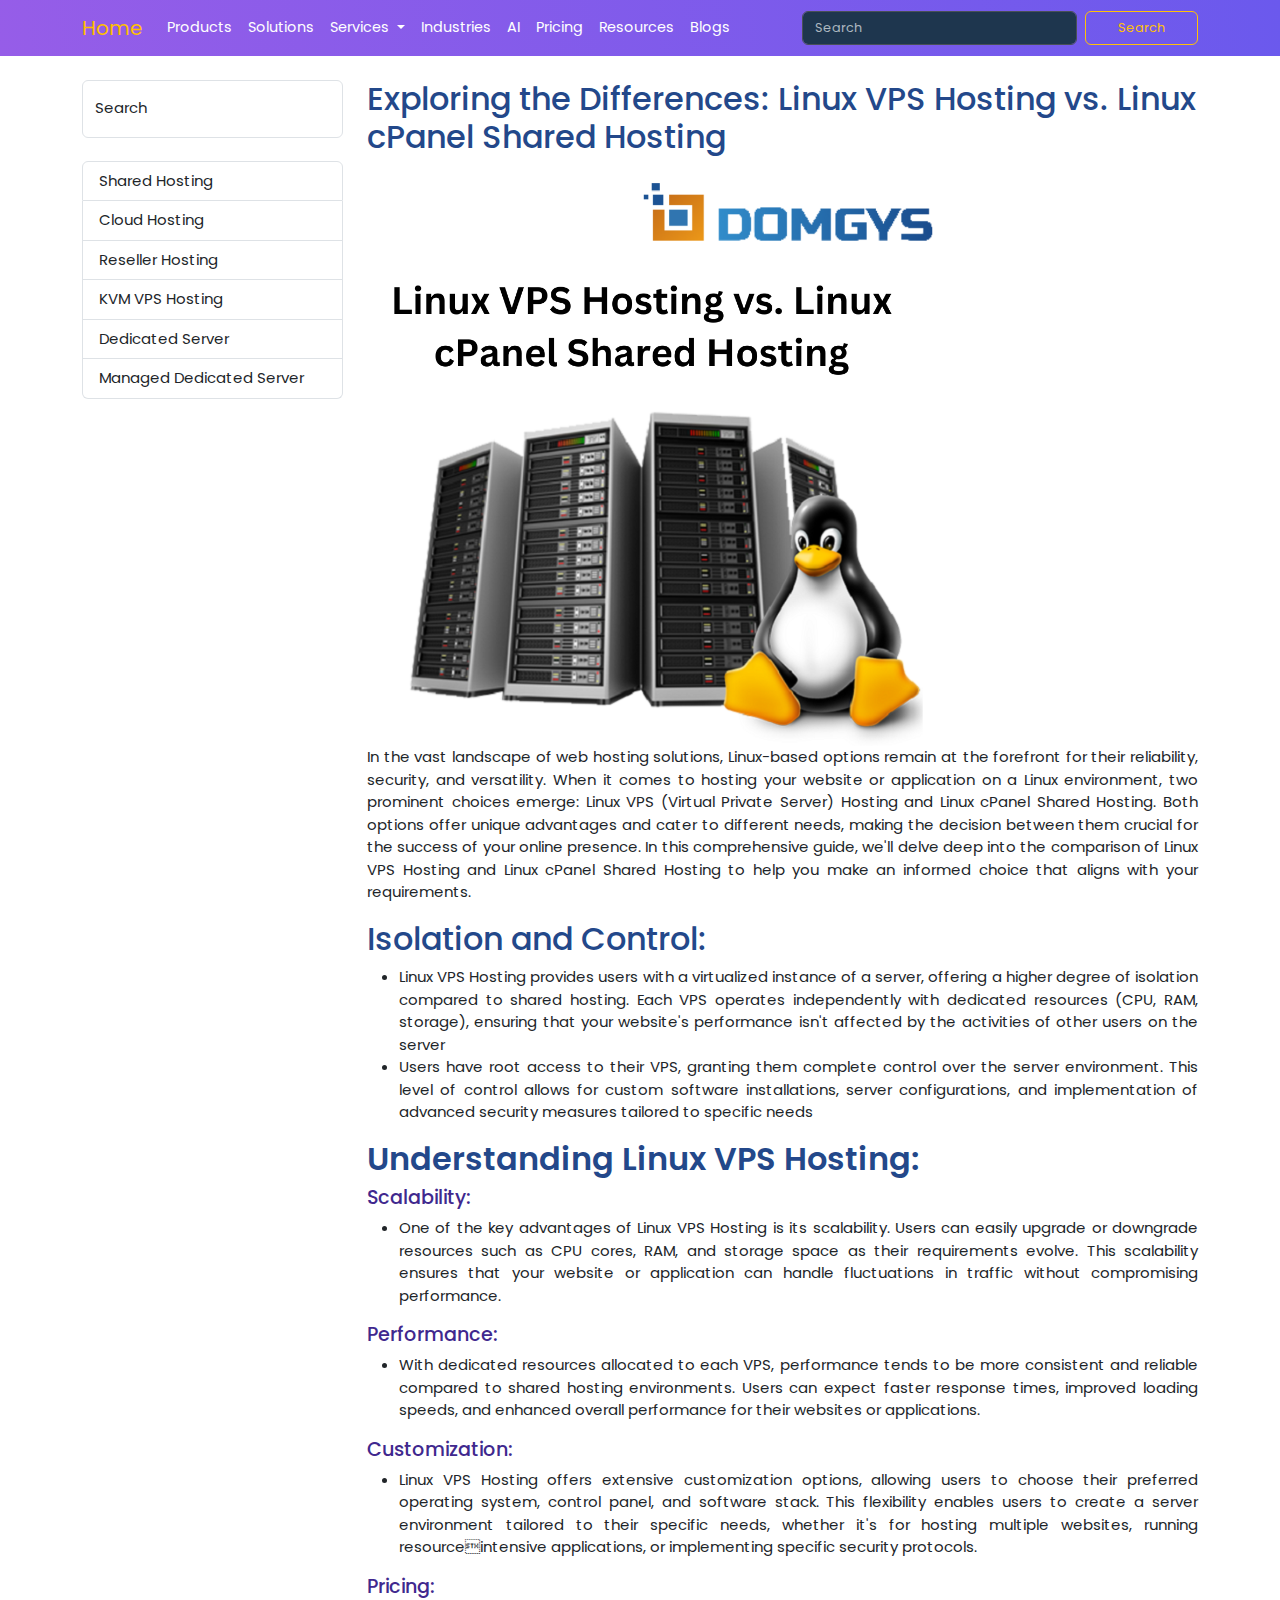
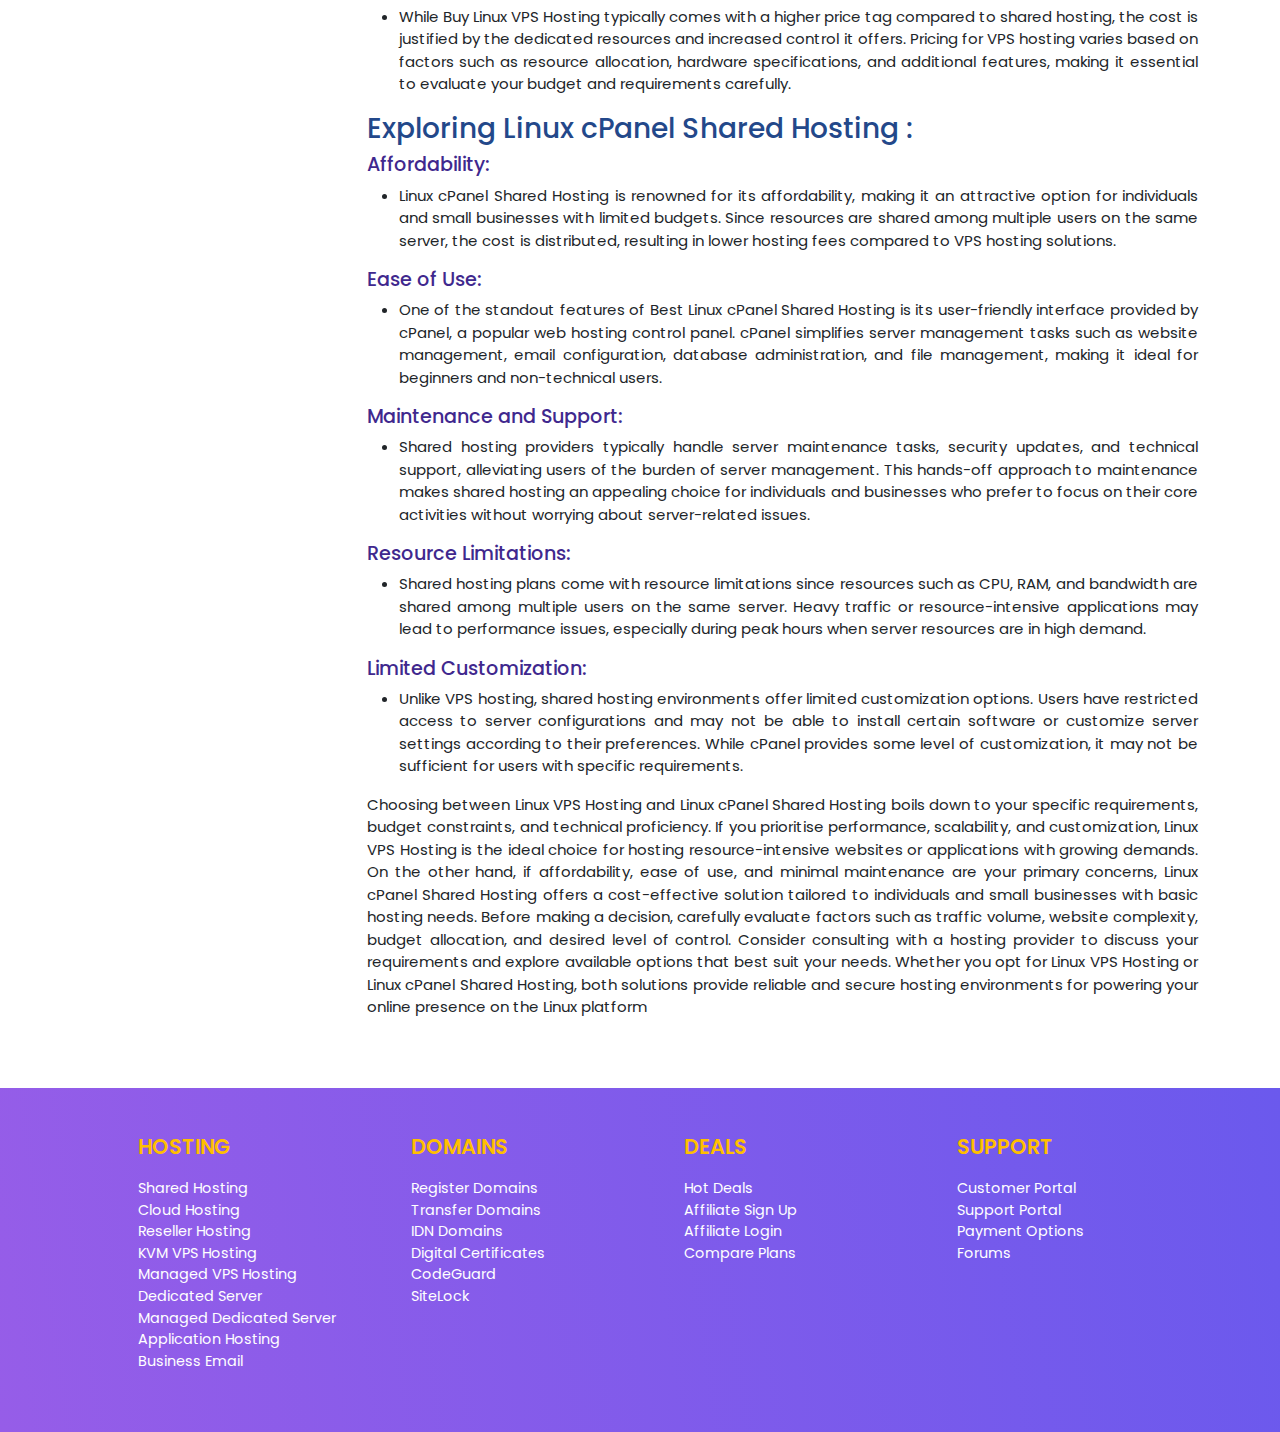
<file: cardinner.html>
<!DOCTYPE html>
<html lang="en">

<head>
    <meta charset="utf-8" />
    <meta name="viewport" content="width=device-width, initial-scale=1" />
    <title>Exploring the Differences: Linux VPS Hosting vs. Linux cPanel Shared
        Hosting</title>
    <link href="https://cdn.jsdelivr.net/npm/bootstrap@5.3.3/dist/css/bootstrap.min.css" rel="stylesheet"
        integrity="sha384-QWTKZyjpPEjISv5WaRU9OFeRpok6YctnYmDr5pNlyT2bRjXh0JMhjY6hW+ALEwIH" crossorigin="anonymous" />
    <link rel="stylesheet" href="https://cdnjs.cloudflare.com/ajax/libs/font-awesome/6.5.2/css/all.min.css"
        integrity="sha512-SnH5WK+bZxgPHs44uWIX+LLJAJ9/2PkPKZ5QiAj6Ta86w+fsb2TkcmfRyVX3pBnMFcV7oQPJkl9QevSCWr3W6A=="
        crossorigin="anonymous" referrerpolicy="no-referrer" />

    <link rel="stylesheet" href="./assests/css/style.css" />
    <link rel="stylesheet" href="./assests/css/responsive.css" />
    <link rel="stylesheet" href="assests/css/Cards.css">

</head>

<body>
    <nav class="navbar bg-nav navbar-expand-lg" id="navbg" data-bs-theme="dark">
        <div class="container">
            <a class="navbar-brand" href="./index.html">Home</a>
            <button class="navbar-toggler" type="button" data-bs-toggle="collapse"
                data-bs-target="#navbarSupportedContent" aria-controls="navbarSupportedContent" aria-expanded="false"
                aria-label="Toggle navigation">
                <span class="navbar-toggler-icon"></span>
            </button>
            <div class="collapse navbar-collapse" id="navbarSupportedContent">
                <ul class="navbar-nav me-auto mb-2 mb-lg-0">
                    <li class="nav-item">
                        <a class="nav-link active" aria-current="page" href="#">Products</a>
                    </li>
                    <li class="nav-item">
                        <a class="nav-link" href="#">Solutions</a>
                    </li>
                    <li class="nav-item dropdown">
                        <a class="nav-link dropdown-toggle" href="#" role="button" data-bs-toggle="dropdown"
                            aria-expanded="false">
                            Services
                        </a>
                        <ul class="dropdown-menu">
                            <li><a class="dropdown-item" href="#">Shared Hosting</a></li>
                            <li><a class="dropdown-item" href="#">Cloud Hosting</a></li>
                            <li><a class="dropdown-item" href="#">Reseller Hosting</a></li>
                            <li><a class="dropdown-item" href="#">KVM VPS Hosting</a></li>
                            <li>
                                <a class="dropdown-item" href="#">Managed VPS Hosting</a>
                            </li>
                            <li><a class="dropdown-item" href="#">Dedicated Server</a></li>
                            <li>
                                <a class="dropdown-item" href="#">Managed Dedicated Server</a>
                            </li>
                            <li>
                                <a class="dropdown-item" href="#">Application Hosting</a>
                            </li>
                            <li><a class="dropdown-item" href="#">Business Email</a></li>
                        </ul>
                    </li>
                    <li class="nav-item">
                        <a class="nav-link" aria-current="page">Industries</a>
                    </li>
                    <li class="nav-item">
                        <a class="nav-link" aria-current="page">AI</a>
                    </li>
                    <li class="nav-item">
                        <a class="nav-link" aria-current="page">Pricing</a>
                    </li>
                    <li class="nav-item">
                        <a class="nav-link" aria-current="page">Resources</a>
                    </li>
                    <li class="nav-item">
                        <a class="nav-link" href="./Card.html" aria-current="page">Blogs</a>
                    </li>
                </ul>
                <form class="d-flex inputset" role="search">
                    <input class="form-control bg_input me-2" id="bg_input" type="search" placeholder="Search"
                        aria-label="Search" />
                    <button class="btn btn-outline-warning" id="warningbtn" type="submit">
                        Search
                    </button>
                </form>
            </div>
        </div>
    </nav>


    <!-- page start from here  -->

    <div class="container py-2">

        <div class="row">

            <div class="col-md-0 col-sm-0">

            </div>
            <div class=" col-md-9 col-sm-12 justify-text order-1 pt-3">
                <div>
                    <h2 class="poppins-medium"> Exploring the Differences: Linux VPS Hosting vs. Linux cPanel Shared
                        Hosting</h2>
                </div>
                <div>
                    <img src="./assests/img/cardImages/linux.png" class="img-fluid" id="img-main"
                        alt="Linux VPS Hosting vs. Linux cPanel Shared Hosting">
                </div>

                <p>In the vast landscape of web hosting solutions, Linux-based options remain at the
                    forefront for their reliability, security, and versatility. When it comes to hosting your
                    website or application on a Linux environment, two prominent choices emerge: Linux
                    VPS (Virtual Private Server) Hosting and Linux cPanel Shared Hosting. Both options
                    offer unique advantages and cater to different needs, making the decision between
                    them crucial for the success of your online presence. In this comprehensive guide,
                    we'll delve deep into the comparison of Linux VPS Hosting and Linux cPanel Shared
                    Hosting to help you make an informed choice that aligns with your requirements.</p>
                <h2 class="poppins-medium"> Isolation and Control:</h2>
                <ul>
                    <li>Linux VPS Hosting provides users with a virtualized instance of a server,
                        offering a higher degree of isolation compared to shared hosting. Each VPS
                        operates independently with dedicated resources (CPU, RAM, storage),
                        ensuring that your website's performance isn't affected by the activities of
                        other users on the server</li>
                    <li> Users have root access to their VPS, granting them complete control over the
                        server environment. This level of control allows for custom software
                        installations, server configurations, and implementation of advanced security
                        measures tailored to specific needs</li>

                </ul>
                <h2> Understanding Linux VPS Hosting:</h2>
                <h4 class="poppins-medium"> Scalability: </h4>
                <ul>
                    <li>One of the key advantages of Linux VPS Hosting is its scalability. Users can
                        easily upgrade or downgrade resources such as CPU cores, RAM, and storage
                        space as their requirements evolve. This scalability ensures that your website
                        or application can handle fluctuations in traffic without compromising
                        performance.
                    </li>
                </ul>


                <h4 class="poppins-medium"> Performance:</h4>
                <ul>
                    <li> With dedicated resources allocated to each VPS, performance tends to be
                        more consistent and reliable compared to shared hosting environments. Users
                        can expect faster response times, improved loading speeds, and enhanced
                        overall performance for their websites or applications.
                    </li>
                </ul>
                <h4 class="poppins-medium"> Customization:</h4>
                <ul>
                    <li> Linux VPS Hosting offers extensive customization options, allowing users to
                        choose their preferred operating system, control panel, and software stack.
                        This flexibility enables users to create a server environment tailored to their
                        specific needs, whether it's for hosting multiple websites, running resourceintensive
                        applications, or
                        implementing specific security protocols.</li>
                </ul>
                <h4 class="poppins-medium"> Pricing:</h4>
                <ul>
                    <li> While Buy Linux VPS Hosting typically comes with a higher price tag
                        compared to shared hosting, the cost is justified by the dedicated resources
                        and increased control it offers. Pricing for VPS hosting varies based on factors
                        such as resource allocation, hardware specifications, and additional features,
                        making it essential to evaluate your budget and requirements carefully.
                    </li>
                </ul>
                <h3 class="poppins-medium">Exploring Linux cPanel Shared Hosting :</h3>
                <h4> Affordability:</h4>
                <ul>
                    <li> Linux cPanel Shared Hosting is renowned for its affordability, making it an
                        attractive option for individuals and small businesses with limited budgets.
                        Since resources are shared among multiple users on the same server, the cost
                        is distributed, resulting in lower hosting fees compared to VPS hosting
                        solutions.
                    </li>
                </ul>
                <h4 class="poppins-medium"> Ease of Use:</h4>
                <ul>
                    <li> One of the standout features of Best Linux cPanel Shared Hosting is its
                        user-friendly interface provided by cPanel, a popular web hosting control
                        panel. cPanel simplifies server management tasks such as website
                        management, email configuration, database administration, and file
                        management, making it ideal for beginners and non-technical users.
                    </li>
                </ul>
                <h4 class="poppins-medium"> Maintenance and Support:</h4>
                <ul>
                    <li> Shared hosting providers typically handle server maintenance tasks, security
                        updates, and technical support, alleviating users of the burden of server
                        management. This hands-off approach to maintenance makes shared hosting
                        an appealing choice for individuals and businesses who prefer to focus on
                        their core activities without worrying about server-related issues.
                    </li>
                </ul>
                <h4 class="poppins-medium"> Resource Limitations:</h4>
                <ul>
                    <li> Shared hosting plans come with resource limitations since resources such as
                        CPU, RAM, and bandwidth are shared among multiple users on the same
                        server. Heavy traffic or resource-intensive applications may lead to
                        performance issues, especially during peak hours when server resources are in
                        high demand.
                    </li>
                </ul>
                <h4 class="poppins-medium"> Limited Customization:</h4>
                <ul>
                    <li> Unlike VPS hosting, shared hosting environments offer limited customization
                        options. Users have restricted access to server configurations and may not be
                        able to install certain software or customize server settings according to their
                        preferences. While cPanel provides some level of customization, it may not be
                        sufficient for users with specific requirements.
                    </li>
                </ul>
                <div>
                    <p>Choosing between Linux VPS Hosting and Linux cPanel Shared Hosting boils down
                        to your specific requirements, budget constraints, and technical proficiency. If you
                        prioritise performance, scalability, and customization, Linux VPS Hosting is the ideal
                        choice for hosting resource-intensive websites or applications with growing
                        demands. On the other hand, if affordability, ease of use, and minimal maintenance
                        are your primary concerns, Linux cPanel Shared Hosting offers a cost-effective
                        solution tailored to individuals and small businesses with basic hosting needs.
                        Before making a decision, carefully evaluate factors such as traffic volume, website
                        complexity, budget allocation, and desired level of control. Consider consulting with
                        a hosting provider to discuss your requirements and explore available options that
                        best suit your needs. Whether you opt for Linux VPS Hosting or Linux cPanel Shared
                        Hosting, both solutions provide reliable and secure hosting environments for
                        powering your online presence on the Linux platform
                    </p>
                </div>


            </div>
           
            <div class="col-md-3 col-sm-0 order-0 pt-3">
                <div>
                    <form class="form-floating">
                        <input type="email" class="form-control" id="floatingInputValue" placeholder="Search" value="">
                        <label for="floatingInputValue">Search</label>
                    </form>
                    <br>
                    <div class="list-group">
                        <button type="button" class="list-group-item list-group-item-action " aria-current="true">
                            Shared Hosting
                        </button>
                        <button type="button" class="list-group-item list-group-item-action"> Cloud Hosting
                           </button>
                          
                        <button type="button" class="list-group-item list-group-item-action">
                            Reseller Hosting
                        </button>
                        <button type="button" class="list-group-item list-group-item-action">
                            KVM VPS Hosting
                        </button>
                        <button type="button" class="list-group-item list-group-item-action">
                            Dedicated Server
                        </button>
                        <button type="button" class="list-group-item list-group-item-action">
                             Managed Dedicated Server
                        </button>
                       
                    </div> 
                </div>
            </div>
            
        </div>
    </div>
    <br /><br />
    <footer class="container-fluid">
        <div class="container">
            <div class="row p-lg-4 p-sm-2 row-cols-2">
                <div class="col-md-3 ">
                    <ul>
                        <p>HOSTING</p>
                        <li>Shared Hosting</li>
                        <li>Cloud Hosting</li>
                        <li>Reseller Hosting</li>
                        <li>KVM VPS Hosting</li>
                        <li>Managed VPS Hosting</li>
                        <li>Dedicated Server</li>
                        <li>Managed Dedicated Server</li>
                        <li>Application Hosting</li>
                        <li>Business Email</li>
                    </ul>
                </div>
                <div class="col-md-3">
                    <ul>
                        <p>DOMAINS</p>
                        <li>Register Domains</li>
                        <li>Transfer Domains</li>
                        <li>IDN Domains</li>
                        <li>Digital Certificates</li>
                        <li>CodeGuard</li>
                        <li>SiteLock</li>
                    </ul>
                </div>
                <div class="col-md-3">
                    <ul>
                        <p>DEALS</p>
                        <li>Hot Deals</li>
                        <li>Affiliate Sign Up</li>
                        <li>Affiliate Login</li>
                        <li>Compare Plans</li>
                    </ul>
                </div>
                <div class="col-md-3">
                    <ul>
                        <p>SUPPORT</p>
                        <li>Customer Portal</li>
                        <li>Support Portal</li>
                        <li>Payment Options</li>
                        <li>Forums</li>
                    </ul>
                </div>
            </div>
        </div>
    </footer>

    <script src="https://cdn.jsdelivr.net/npm/bootstrap@5.3.3/dist/js/bootstrap.bundle.min.js"></script>
</body>

</html>
</file>
<file: assests/css/style.css>
@import url('https://fonts.googleapis.com/css2?family=Poppins:ital,wght@0,100;0,200;0,300;0,400;0,500;0,600;0,700;0,800;0,900;1,100;1,200;1,300;1,400;1,500;1,600;1,700;1,800;1,900&display=swap');

* {
    margin: 0;
    padding: 0;
    box-sizing: border-box;
    font-family: "Poppins", sans-serif;
}

nav {
    font-family: "Poppins", sans-serif;
    font-weight: 400;
        font-size: 0.9rem;
    }
    
    #navbg {
        background-image: linear-gradient(82deg, rgb(150, 93, 232) 0%, rgb(107, 89, 237) 100%);
    }
    
    
    #warningbtn {
        padding: 0rem 2rem;
        font-size: 0.8rem;
    }
    
    .inputset input {
        font-size: 0.8rem;
    }
    
    .dropdown-menu li a {
        font-size: 0.8rem;
    }
    
    .navbar-brand {
        color: rgb(255, 191, 0);
}

.bg-nav {
    background-color: #2f4e7e;
}

.bg_input {
    background-color: #1e364e;
}

.nav-link {
    color: rgba(255, 255, 255, 0.999);
}

.bg-color {
    background-color: antiquewhite;
    padding: 20px 20px 0px 20px;
    border-radius: 10px;

}

.image-center {
    display: flex;
    flex-direction: column;
    justify-content: center;
}
footer {
    height: auto;
    background-image: linear-gradient(82deg, rgb(150, 93, 232) 0%, rgb(107, 89, 237) 100%);
    padding: 1.2rem 0rem;
}

footer ul li {
    list-style: none;
    color: rgb(255, 255, 255);
    font-size: 0.9rem;
}

footer ul>p {
    font-size: 1.3rem;
    color: rgb(255, 191, 0);
    font-weight: 600;
}

#buttonbg {
    background-color: rgb(150, 93, 232);
    color: white;
    border: 1px solid rgb(255, 255, 255);
}

#buttonbg:hover {
    background-color: rgb(47, 3, 105);
}

#buttonbg2:hover {
    background-color: rgba(47, 3, 105, 0);
}

.imgset {
    width: 40vw;
    height: auto;
}

.fontsize {
    font-size: 4.2rem;
    font-weight: 600;
}

.starcolor {
    color: rgb(255, 191, 0);
}

.main-logotext-content {
    display: flex;
    box-sizing: border-box;
}

.mainimgtext {
    padding: 0vw 0.5rem;
}

.mainimgtext img {
    width: 2.5vw;
    height: 2.5vw;
    text-align: center;
}

.mainimgtext p {
    font-size: 0.8rem;
}

.main-last {
    display: flex;
}

#top {
    padding: 0em 1em;
    font-size: 0.9rem;
}

.mainimgtext #top {
    position: relative;
    top: -4.5rem;
    left: 2.2rem;
}

.bgcolor {
    background-color: rgba(250, 235, 215, 0.335);
}

.box {
    border: 1px solid #4c55f1;
    padding: 1.5rem;
    border-radius: 1.2rem;
}

.box li {
    list-style: none;
    font-size: 0.8rem;
}

#first {
    font-size: 2rem;
    color: #2962ff;
}

#price {
    font-size: 1.8rem;
}

#price span {
    color: rgb(95, 99, 104);
    font-size: 1.2rem;
    font-weight: 500;
    width: 2vw;
    height: 2vw;
}

#contenet {
    font-size: 0.8rem;
}

#lines {
    text-decoration: line-through;
    font-size: 1.3vw;
    color: rgb(95, 99, 104);
}

.box-space,
.extra-space {
    margin-top: 2rem;
    margin-bottom: 2rem;
}

.textcolor {
    color: #2962ff;
}

.sixbox h4 {
    color: #ffc107;
}


.sixbox p {
    font-size: 0.8rem;
}

.sixbox-colored {
    background-color: #6B59ED;
    padding: 10rem 2.4rem;
}

.sixbox-colored h3 {
    color: #ffffff;
    line-height: 2rem;
}

.sixbox-colored p {
    color: #ffffff;
    font-size: 0.8rem;
}

.sixbox-down h4 {
    color: #2962ff;
    font-size: 1.2em;
}



.sixbox-down {
    background-color: antiquewhite;
    padding: 1em 2em;
}

.bgcolor {
    padding: 4rem 2rem;
    background-image: linear-gradient(82deg, rgb(150, 93, 232) 0%, rgb(107, 89, 237) 100%);
    height: 17rem;
}

.heading {
    color: #fff;
}

.img-girl {
    width: 80%;
    position: relative;
    top: -18.8rem;
}

.bgcolor1 {
    background-color: rgba(238, 238, 238, 0.516);
}

.boxstyle {
    width: 32%;
    background-color: #c6aaaa3e;
    margin: 5px;
}

.smallBox img {
    width: 4rem;

}

.smallBox h2 {

    font-size: 1.9rem;
    color: #6d6e70;
}

.smallBox p {
    font-size: 0.8rem;
    padding: 2rem 2rem;
}

.boxstyle {
    padding: 2rem;
}
  .hideline {
      display: none;
  }

  .oddcolor {
      background-color: #ffe6ca5a;
  }

  .evencolor {
      background-color: #dedede80;
  }
</file>
<file: assests/css/responsive.css>
@media (max-width: 600px) {
    .fontsize {
        font-size: 2.2rem;
    }

    body {
        width: 100%;
    }

    .imgset {
        width: 100%;

    }

    .font {
        font-size: 0.8rem;
    }

    .main-logotext-content {
        display: grid;
        grid-template-rows: 1fr 1fr 1fr;
        grid-template-columns: 1fr 1fr 1fr 1fr 1fr;
    }

    .mainimgtext img {
        width: 3rem;
        height: 3rem;
    }

    #top {
        display: none;
    }

    #lines {
        font-size: 1.5rem;
    }

    .box {
        margin-top: 0.2rem;
    }

    .sixbox {
        width: 100%;
        height: 8rem;
        padding: 2em 1em;

    }

    .sixbox-down {
        margin-bottom: 1.2rem;
    }

    .boxstyle {
        background-color: white;

    }
   .textcolor {
       font-size: 0.7rem;
       color: #000;
       font-weight: 300;
   }

   .sixbox {
       text-align: center;
   }

   .img-girl {
       position: relative;
       top: 10rem;
   }

   .box-space {
       margin-top: 0rem;
   }

   .center-text {
       text-align: center;
   }

   .img-girl {
       display: none;
   }

   .heading h1 {
       font-size: 1.6rem;
       margin-top: 2rem;
   }

   .pd {
       padding-top: 1rem;
   }

   .sixbox-colored {
       padding: 4rem 1.4rem;
   }

   .sixbox-colored h3 {
       font-size: 2rem;
   }

   .sixbox-down p {
       font-size: 0.8rem;
       line-height: 1.3rem;
   }

   .hideline {
       display: block;
       opacity: 0.7;
   }

   .boxstyle p {
       padding: 0rem;
   }

   .boxstyle {
       padding: 1rem 1rem;
   }
   .boxstyle {
       width: 100%;
   }

   .oddcolor {
       background-color: #ffe6ca5a;
   }

   .evencolor {
       background-color: #dedede80;
   }
}
</file>
<file: assests/css/Cards.css>
@import url('https://fonts.googleapis.com/css2?family=Lato:ital,wght@0,100;0,300;0,400;0,700;0,900;1,100;1,300;1,400;1,700;1,900&display=swap');
@import url('https://fonts.googleapis.com/css2?family=PT+Sans:ital,wght@0,400;0,700;1,400;1,700&display=swap');
@import url('https://fonts.googleapis.com/css2?family=PT+Sans:ital,wght@0,400;0,700;1,400;1,700&family=Poppins:ital,wght@0,100;0,200;0,300;0,400;0,500;0,600;0,700;0,800;0,900;1,100;1,200;1,300;1,400;1,500;1,600;1,700;1,800;1,900&display=swap')
;

*{
  margin: 0;
  padding: 0;
  box-sizing: border-box;
}
body{
font-family: "Lato", sans-serif;
font-size: 15px;
}
h4{
  font-family: "Poppins", sans-serif;
  font-size: 1.2rem;

}
.lato-text{
  font-family: "Lato", sans-serif;
  font-weight: 600;
  color: #040404;
  font-size: 2rem;
  }
  .lato-text h1{
    padding-bottom: 2rem;
  }


.lato-light {
  font-family: "Lato", sans-serif;
  font-weight: 300;
  font-style: normal;
}

.lato-regular {
  font-family: "Lato", sans-serif;
  font-weight: 300;
  font-style: normal;
  opacity: 0.7;
}

.pt-sans-regular {
  font-family: "PT Sans", sans-serif;
  font-weight: 400;
  font-style: normal;
}

.poppins-regular {
  font-family: "Poppins", sans-serif;
  font-weight: 400;
  font-size: 0.8rem;
  opacity: 0.8;
}

.poppins-medium {
  font-family: "Poppins", sans-serif;
  font-weight: 500;
  font-style: normal;
}

.poppins-extrabold-italic {
  font-family: "Poppins", sans-serif;
  font-weight: 800;
  font-style: italic;
}

.text-decoration-none{
    color: rgb(239, 92, 39);
}
.border-none{
    border-style: none;
}
.border-none:hover{
  box-shadow:  0px 2px 2px 0px rgba(0, 0, 0, 0.08) !important;
   transition: all 2s ease-in 1s repeat;
}
#img-main{
  width: 70%;
}
.card-img-top{
  width: 15rem;
  
}
h2{
  font-weight: 600;
}
.card{
  width: 100%; 
  padding: 0.2rem;
}
 .card-title{
  font-size: 1rem;
  font-weight: 400;
 }
 .card-title{
  font-size: 1.1rem;
 }
 .bg-change{
 background: rgb(232,137,137);
background: linear-gradient(90deg, rgba(232,137,137,1) 0%, rgba(210,200,165,1) 32%, rgba(232,137,137,1) 100%);
  height: 10rem;
 }
 .lato-text{
  position: relative;
  top: 3rem;
  text-align: center;
 }
 .lato-text i {
  color: rgb(74, 101, 209);
 }
.lato-text a {
  text-decoration: none;
  color: #424141;
}
.justify-text li, p{
    text-align: justify;
}
.list-group-item-action:hover{
    background-color: blanchedalmond;
}
.cardimg img{
  width: 100%;
}
.Card-font{
  color:#23488a;
  font-weight: 600;
}
.subscriber{
margin-top: 1rem;
}
.subscriber input{
padding: 0.5rem 1.2rem;
opacity: 0.7;

}
.btn-main{
margin-top: 1.2rem;
}
.sub-content h4 {
  background-color: #23488a;
  color: white;
  padding: 0.5rem 1rem;
}
.firstsix{
  font-size: 0.9rem;
}
.list-group-flush li a{
  text-decoration: none;
  color: black;
}
.list-group-flush li:hover{
   background-color: #a7a7a79c;
  color: white;
}
.cardimg:hover{
  opacity: 0.9;
  background-color: rgb(15, 8, 70);
  color: #fff;
  width: calc(100% + 3px);
  transition: all 0.5s ease-in-out ;
}

.justify-text h2, h3 {
  color: #23488a;
}
.justify-text h4{
 color: #40288e;
}
</file>
